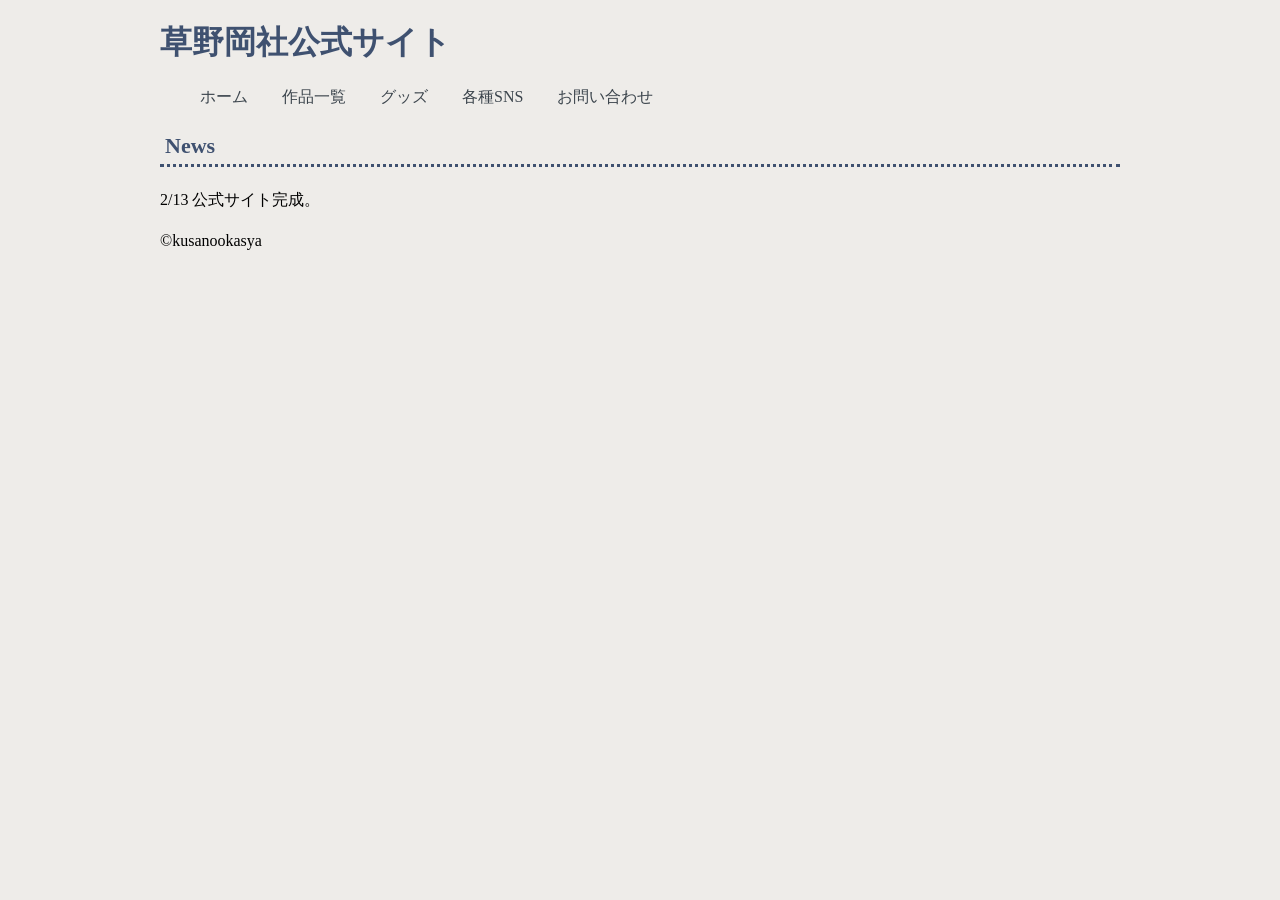
<file: index.html>
<!DOCTYPE html>
<html lang="en" dir="ltr">
  <head>
    <meta charset="utf-8">
    <meta name="viewport" content="width=device-width, initial-scale=1">
    <title>草野岡社OFFICIAL　WEBSITE</title>
    <link rel="stylesheet" href="css/style.css">
  </head>
  <body>
    <div class="wrapper">
    <header class="header">
    <h1 class="logo">草野岡社公式サイト</h1>
    <nav class="nav">
      <ul>
        <li><a href="index.html">ホーム</a></li>
        <li><a href="create.html">作品一覧</a></li>
        <li><a href="merchandise.html">グッズ</a></li>
        <li><a href="sns.html">各種SNS</a></li>
        <li><a href="contact.html">お問い合わせ</a></li>
      </ul>
    </nav>
    </header>
    <main>
    <h2>News</h2>
    <p class="news-item">2/13 公式サイト完成。</p>
    </main>
    <footer class="footer">
<p>&copy;kusanookasya</p>
</footer>
</div>
  </body>
</html>
</file>
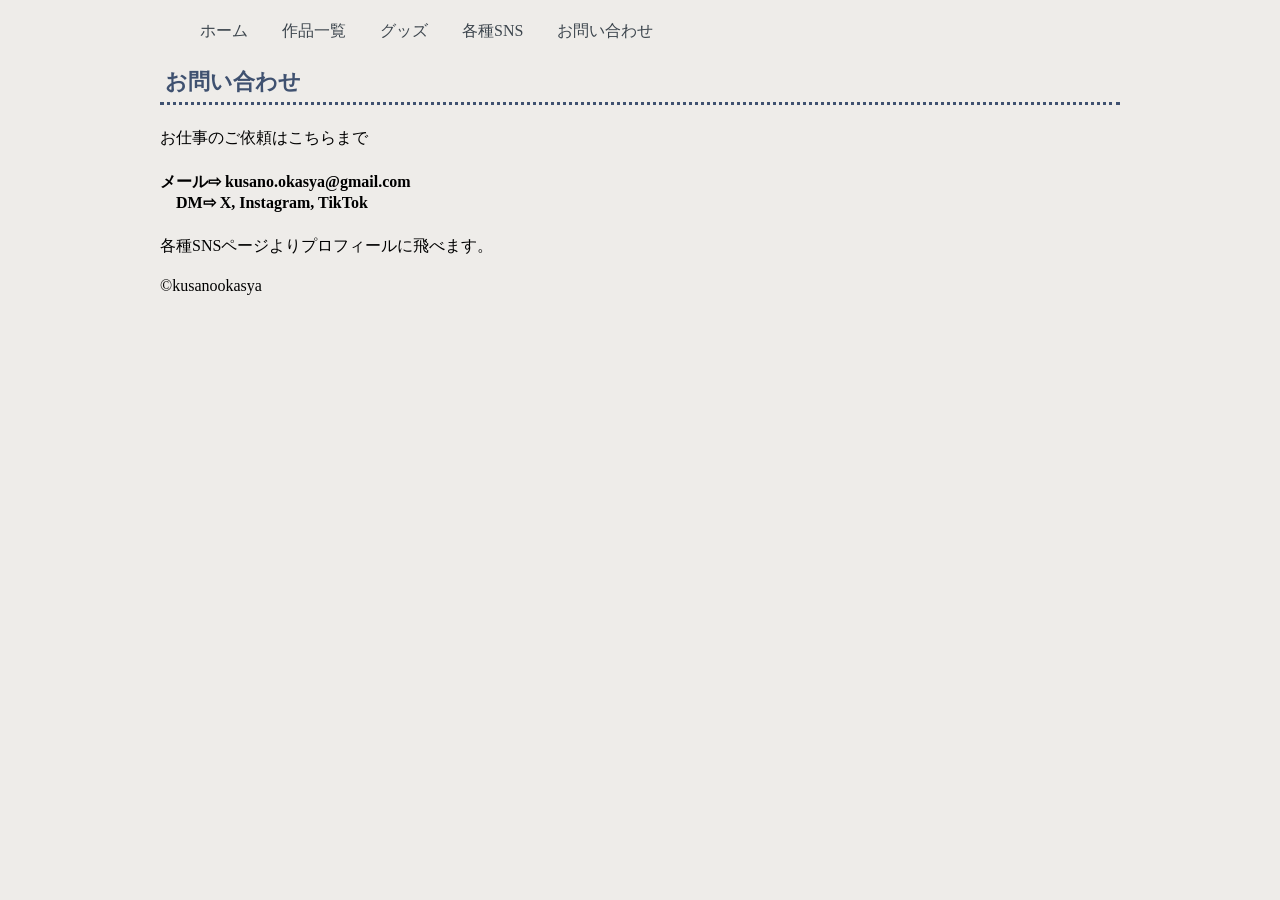
<file: contact.html>
<!DOCTYPE html>
<html lang="en" dir="ltr">
  <head>
    <meta charset="utf-8">
      <meta name="viewport" content="width=device-width, initial-scale=1">
    <title>草野岡社OFFICIAL　WEBSITE</title>
    <link rel="stylesheet" href="css/style.css">
  </head>
  <body>
    <div class="wrapper">
    <header class="header">
    <h1 class="logo"></h1>
    <nav class="nav">
      <ul>
        <li><a href="index.html">ホーム</a></li>
        <li><a href="create.html">作品一覧</a></li>
        <li><a href="merchandise.html">グッズ</a></li>
        <li><a href="sns.html">各種SNS</a></li>
        <li><a href="contact.html">お問い合わせ</a></li>
      </ul>
    </nav>
    </header>
    <main>
<h2>お問い合わせ</h2>

<p>お仕事のご依頼はこちらまで</br>
  <h4>メール⇨ kusano.okasya@gmail.com</br>
　DM⇨ X, Instagram, TikTok </h4>
各種SNSページよりプロフィールに飛べます。</p>

</main>
    <footer class="footer">
<p>&copy;kusanookasya</p>
</footer>
</div>
  </body>
</html>
</file>
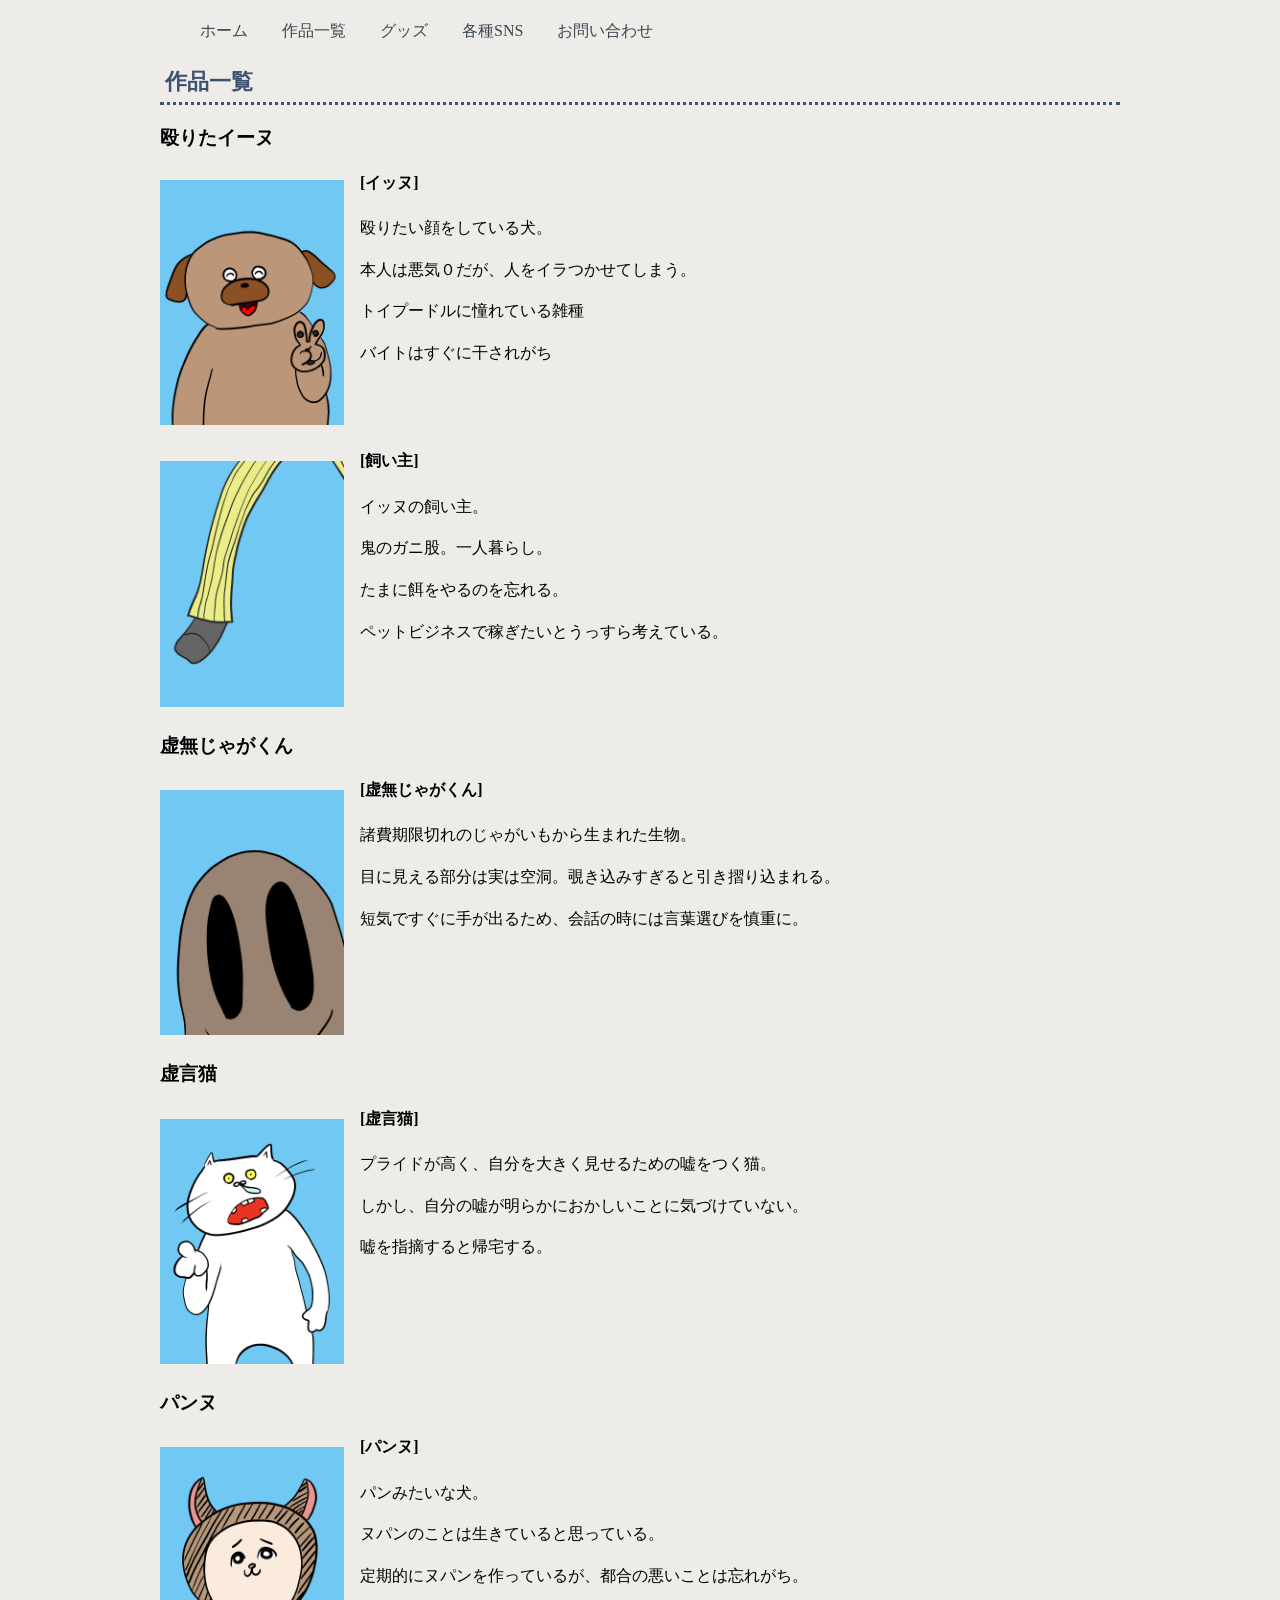
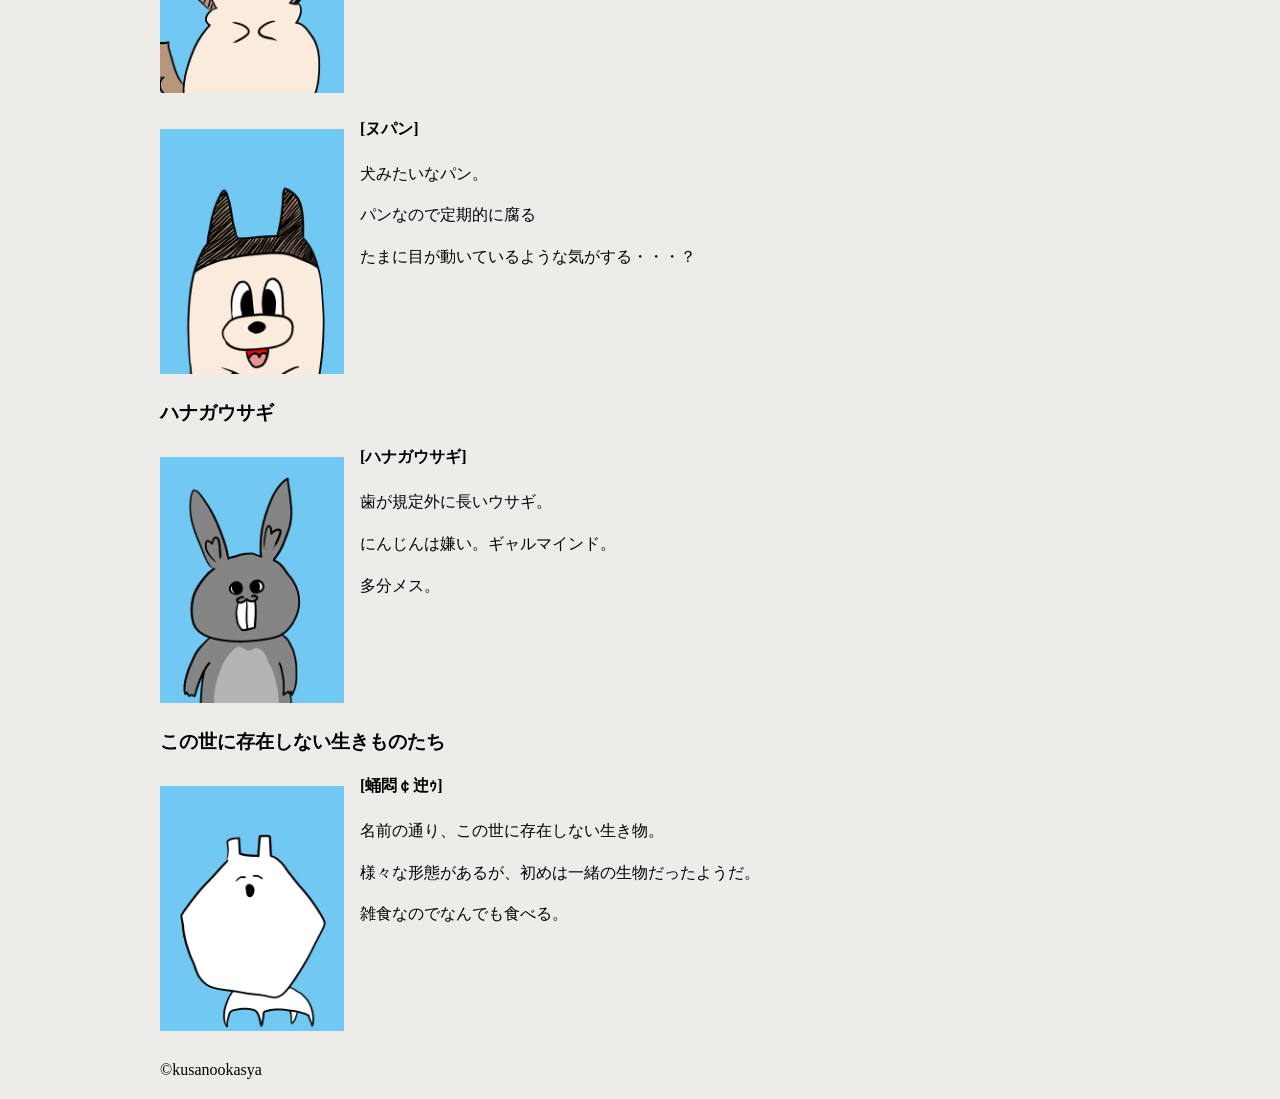
<file: create.html>
<!DOCTYPE html>
<html lang="en" dir="ltr">
  <head>
    <meta charset="utf-8">
      <meta name="viewport" content="width=device-width, initial-scale=1">
    <title>草野岡社OFFICIAL　WEBSITE</title>
    <link rel="stylesheet" href="css/style.css">
  </head>
  <body>
    <div class="wrapper">
    <header class="header">
    <h1 class="logo"></h1>
    <nav class="nav">
      <ul>
        <li><a href="index.html">ホーム</a></li>
        <li><a href="create.html">作品一覧</a></li>
        <li><a href="merchandise.html">グッズ</a></li>
        <li><a href="sns.html">各種SNS</a></li>
        <li><a href="contact.html">お問い合わせ</a></li>
      </ul>
    </nav>
    </header>
    <main>
<h2>作品一覧</h2>
<h3>殴りたイーヌ</h3>

<img src="images/dog1.png" alt="" class="photo">
<h4>[イッヌ]</h4>
<p>殴りたい顔をしている犬。<br>
<p>本人は悪気０だが、人をイラつかせてしまう。<br>
<p>トイプードルに憧れている雑種<br>
<p>バイトはすぐに干されがち</p>
<div>
<img src="images/human1.png" alt="" class="photo">
<h4>[飼い主]</h4>
  <p>イッヌの飼い主。<br>
  <p>鬼のガニ股。一人暮らし。<br>
  <p>たまに餌をやるのを忘れる。<br>
  <p>ペットビジネスで稼ぎたいとうっすら考えている。</p>
</div>


<h3 class="clear">虚無じゃがくん</h3>

<div>
  <img src="images/poteto1.png" alt="" class="photo">
    <h4>[虚無じゃがくん]</h4>
<p>諸費期限切れのじゃがいもから生まれた生物。<br>
<p>目に見える部分は実は空洞。覗き込みすぎると引き摺り込まれる。<br>
<p>短気ですぐに手が出るため、会話の時には言葉選びを慎重に。</p>
</div>
<h3 class="clear">虚言猫</h3>
<div>
<img src="images/cat1.png" alt="" class="photo">
<h4>[虚言猫]</h4>
<p>プライドが高く、自分を大きく見せるための嘘をつく猫。</p>
<p>しかし、自分の嘘が明らかにおかしいことに気づけていない。</p>
<p>嘘を指摘すると帰宅する。</p>
</div>
  <h3 class="clear">パンヌ</h3>
<div>
  <img src="images/bread1.png" alt="" class="photo">
  <h4>[パンヌ]</h4>
  <p>パンみたいな犬。</p>
  <p>ヌパンのことは生きていると思っている。</p>
  <p>定期的にヌパンを作っているが、都合の悪いことは忘れがち。</p>
</div>
<div>
  <img src="images/pan1.png" alt="" class="photo">
    <h4>[ヌパン]</h4>
  <p>犬みたいなパン。</p>
  <p>パンなので定期的に腐る</p>
  <p>たまに目が動いているような気がする・・・？</p>
</div>
  <h3 class="clear">ハナガウサギ</h3>
<div>
  <img src="images/rabbit1.png" alt="" class="photo">
    <h4>[ハナガウサギ]</h4>
  <p>歯が規定外に長いウサギ。</p>
  <p>にんじんは嫌い。ギャルマインド。</p>
  <p>多分メス。</p>
</div>
  <h3 class="clear">この世に存在しない生きものたち</h3>
<div>
  <img src="images/none1.png" alt="" class="photo">
    <h4>[蛹悶￠迚ｩ]</h4>
  <p>名前の通り、この世に存在しない生き物。</p>
  <p>様々な形態があるが、初めは一緒の生物だったようだ。</p>
  <p>雑食なのでなんでも食べる。</p>
</div>

    </main>
    <footer class="footer">
<p class="clear">&copy;kusanookasya</p>
</footer>
</div>
  </body>
</html>
</file>
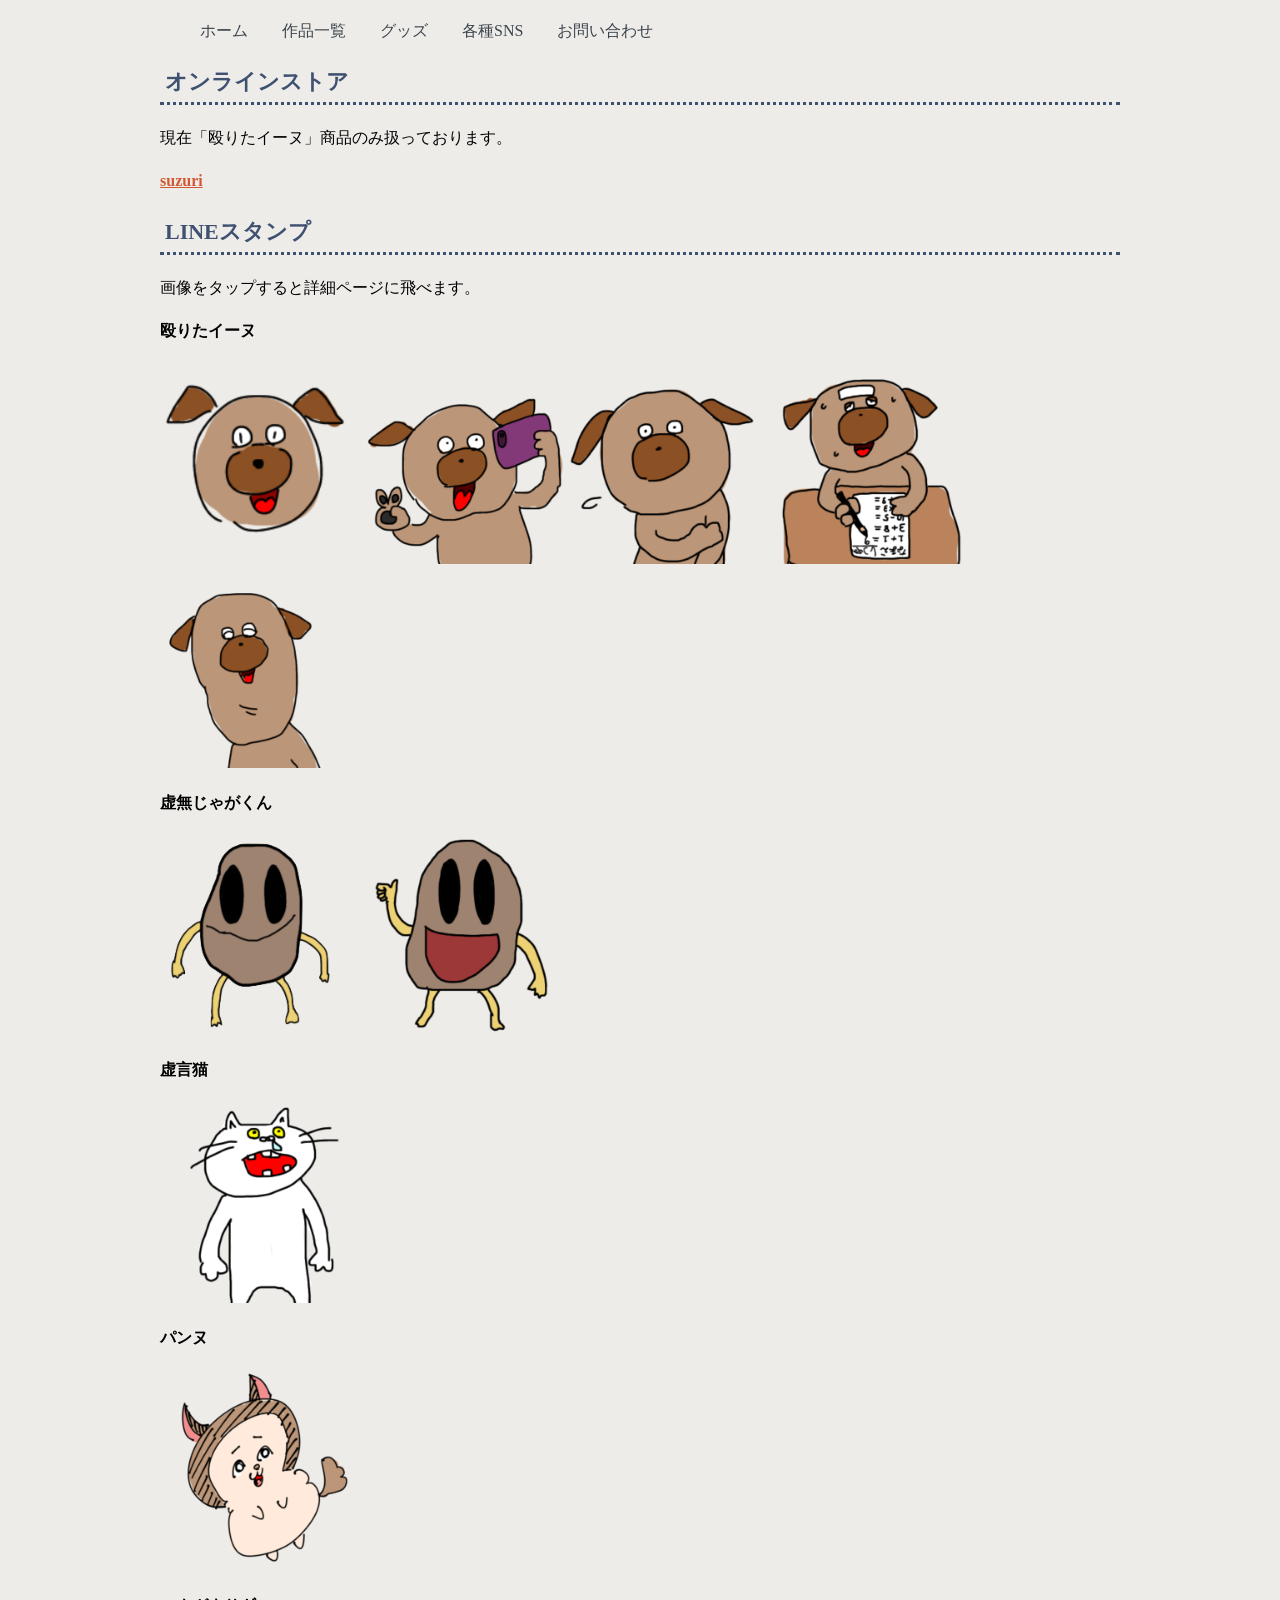
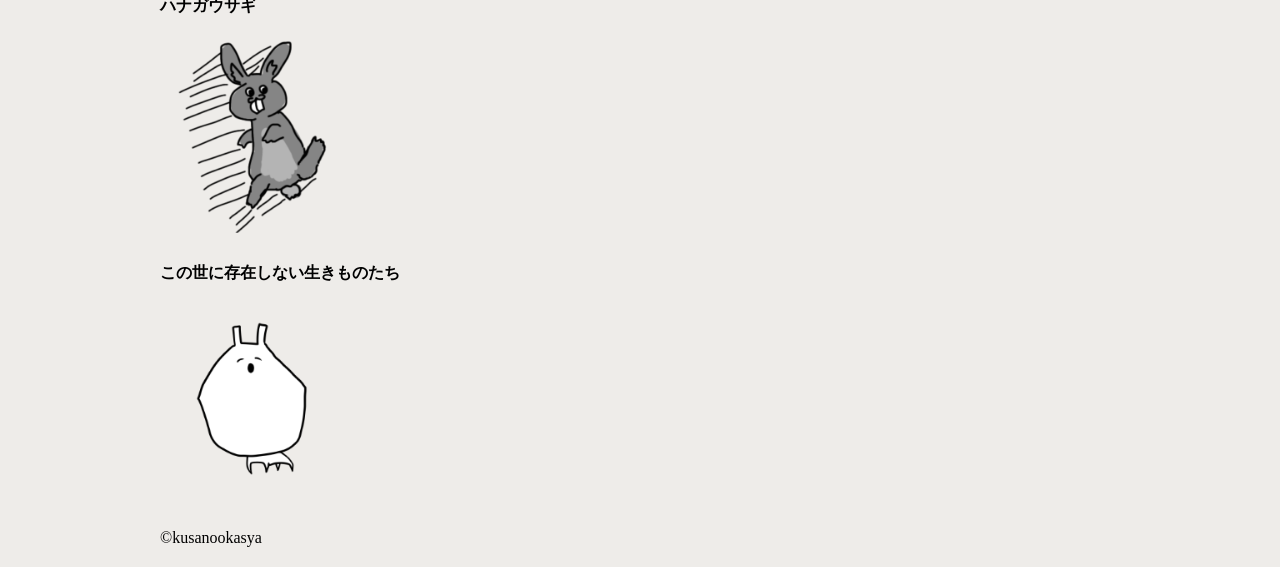
<file: merchandise.html>
<!DOCTYPE html>
<html lang="en" dir="ltr">
  <head>
    <meta charset="utf-8">
      <meta name="viewport" content="width=device-width, initial-scale=1">
    <title>草野岡社OFFICIAL　WEBSITE</title>
    <link rel="stylesheet" href="css/style.css">
  </head>
  <body>
    <div class="wrapper">
    <header class="header">
    <h1 class="logo"></h1>
    <nav class="nav">
      <ul>
        <li><a href="index.html">ホーム</a></li>
        <li><a href="create.html">作品一覧</a></li>
        <li><a href="merchandise.html">グッズ</a></li>
        <li><a href="sns.html">各種SNS</a></li>
        <li><a href="contact.html">お問い合わせ</a></li>
      </ul>
    </nav>
    </header>
    <main>


<h2>オンラインストア</h2>
<p>現在「殴りたイーヌ」商品のみ扱っております。</p>
<a href="https://suzuri.jp/kusano_okasya" target="_blank"><h4>suzuri</h4></a>


<h2>LINEスタンプ</h2>
<p>画像をタップすると詳細ページに飛べます。</p>
<h4>殴りたイーヌ</h4>
  <a href="https://store.line.me/stickershop/product/18747919/ja"　target="_blank">
<img src="images/dog.png" alt=""></a>
<a href="https://store.line.me/stickershop/product/18837635/ja" target="_blank">
<img src="images/dog2.png" alt=""></a>
<a href="https://store.line.me/stickershop/product/19062155/ja" target="_blank">
<img src="images/dog3.png" alt=""></a>
<a href="https://store.line.me/stickershop/product/19317455/ja" target="_blank">
<img src="images/dog4.png" alt=""></a>
<a href="https://store.line.me/stickershop/product/21499850/ja" target="_blank">
<img src="images/dog5.png" alt=""></a>


  <h4>虚無じゃがくん</h4>
    <a href="https://store.line.me/stickershop/product/18727381/ja" target="_blank">
 <img src="images/poteto.png" alt=""></a>
 <a href="https://store.line.me/stickershop/product/19165284/ja" target="_blank">
 <img src="images/poteto2.png" alt=""></a>

<h4>虚言猫</h4>
 <a href="https://store.line.me/stickershop/product/19465235/ja" target="_blank">
  <img src="images/cat.png" alt=""></a>

  <h4>パンヌ</h4>
  <a href="https://store.line.me/stickershop/product/24984331/ja" target="_blank">
  <img src="images/bread.png" alt=""></a>

  <h4>ハナガウサギ</h4>
<a href="https://store.line.me/stickershop/product/19062141/ja" target="_blank">
  <img src="images/rabbit.png" alt=""></a>

  <h4>この世に存在しない生きものたち</h4>
<a href="https://store.line.me/stickershop/product/26314116/ja" target="_blank">
<img src="images/none.png" alt=""></a>




    </main>
    <footer class="footer">
<p>&copy;kusanookasya</p>
</footer>
</div>
  </body>
</html>
</file>
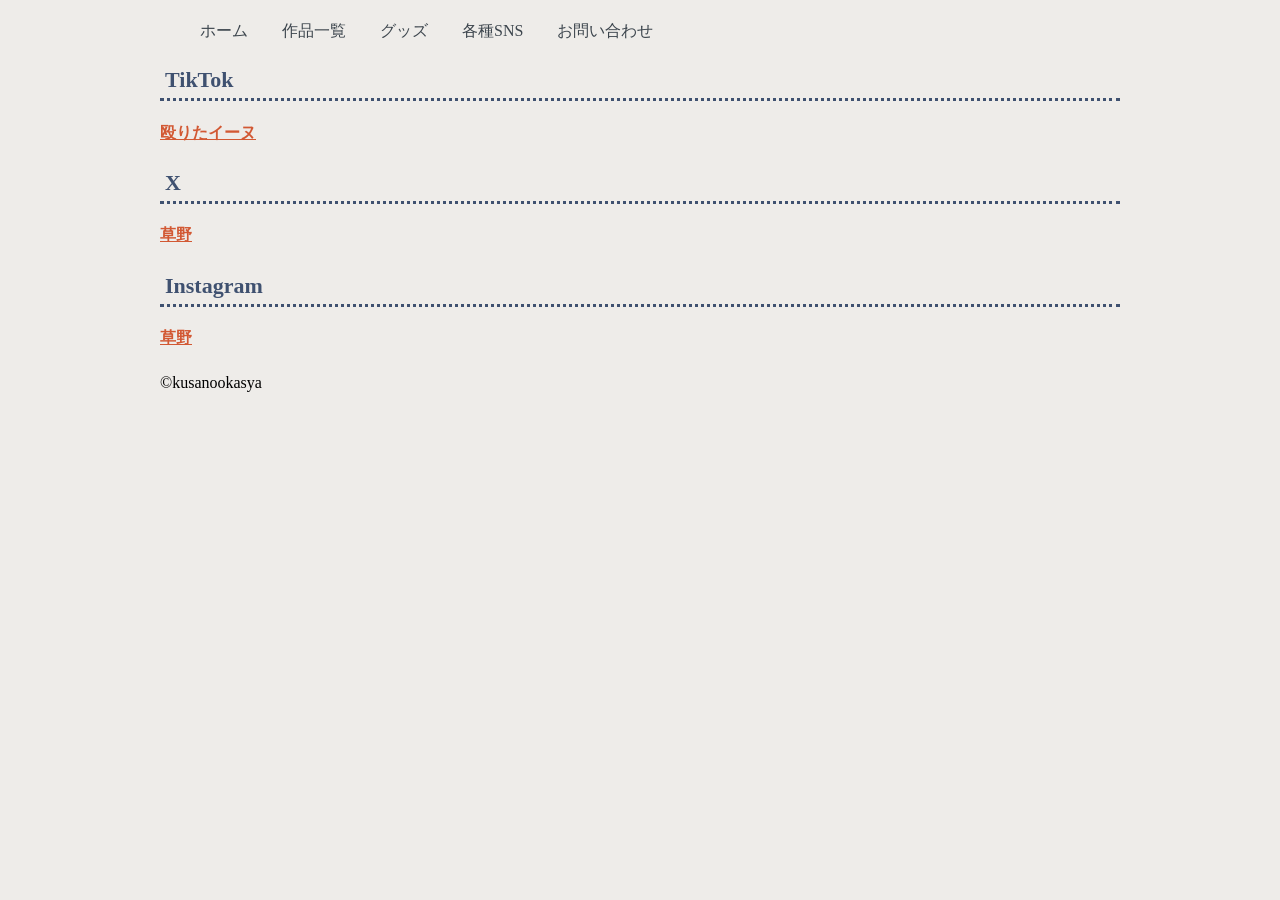
<file: sns.html>
<!DOCTYPE html>
<html lang="en" dir="ltr">
  <head>
    <meta charset="utf-8">
      <meta name="viewport" content="width=device-width, initial-scale=1">
    <title>草野岡社OFFICIAL　WEBSITE</title>
    <link rel="stylesheet" href="css/style.css">
  </head>
  <body>
    <div class="wrapper">
    <header class="header">
    <h1 class="logo"></h1>
    <nav class="nav">
      <ul>
        <li><a href="index.html">ホーム</a></li>
        <li><a href="create.html">作品一覧</a></li>
        <li><a href="merchandise.html">グッズ</a></li>
        <li><a href="sns.html">各種SNS</a></li>
        <li><a href="contact.html">お問い合わせ</a></li>
      </ul>
    </nav>
    </header>
    <main>
<h2>TikTok</h2>
<h4><a href="https://www.tiktok.com/@kusano_okasya?_t=ZS-8toLwyTwEUM&_r=1" target="_blank">殴りたイーヌ</a></h4>

<h2>X</h2>
<h4><a href="https://x.com/kusano_okasya?s=21">草野</a></h4>
<h2>Instagram</h2>
<h4><a href="https://www.instagram.com/kusano_okasya?igsh=YW5vNWQ1dTZkbWU3&utm_source=qr">草野</a></h4>
    </main>
    <footer class="footer">
<p>&copy;kusanookasya</p>
</footer>
</div>
  </body>
</html>
</file>
<file: css/style.css>
# kusano.okasya
@charset "UTF-8";

html {
  font-family; sans-serif;
}
html * {
  box-sizing: border-box;
}
body {
  margin 0 0 0 0;
  background-color: #eeece9;
}
.wrapper {
  margin: 0 auto 0 auto;
  max-width: 960px;
}
.nav li{
  display: inline;
  list-style-type: none;
  padding-right: 30px;
}
.nav a:link{
  color: #3c454d;
  text-decoration: none;
}
.nav a:visited{
  color: #3c454d;
  text-decoration: none;
}
.nav a:hover{
  color: #7b8dac;
  text-decoration: none;
}
.nav a:active{
  color: #5a9bc0;
  text-decoration: none;
}
h1{
  color: #3f5170;
}
h2 {
  color: #3f5170;
  font-size: 22px;
  border-bottom: 3px dotted #3f5170;
  margin-top: 20px;
  margin-right: 0px;
  margin-bottom: 20px;
  margin-left: 0px;
  padding-top: 5px;
  padding-right: 5px;
  padding-bottom: 5px;
  padding-left: 5px;
}
p{
  line-height: 1.6;
}
a:link{
  color: #d25833;
}
a:visited{
  color: #0000cd;
}
a:hover{
  color: #e3937a;
}
a:active{
  color: #ff6a3b;
}
img{
  width: 200px;
  max-width: 100%;
  height: auto;
}
.news-item{
  margin: 0;
}
.photo {
  float: left;
  padding: 0 1em 1em 0;
}
.clear{
  clear: both;
}
@media  {max-width: 767px){
  .wrapper{
    margin: 0 8px;
  }
}
.photo{
  margin: 10px 0;
}
div {
  clear: both;
}
form div{
  padding: 12px;
  border-bottom: 1px dashed #bec2c7;
}
select{
  width: 30em;
}
input[name="subject"]{
  width: 30em;
}
textarea{
  width: 30em;
  height: 6em;
}
input[type="submit"]{
  margin: 20px 0;
  width: 30em;
}
</file>
